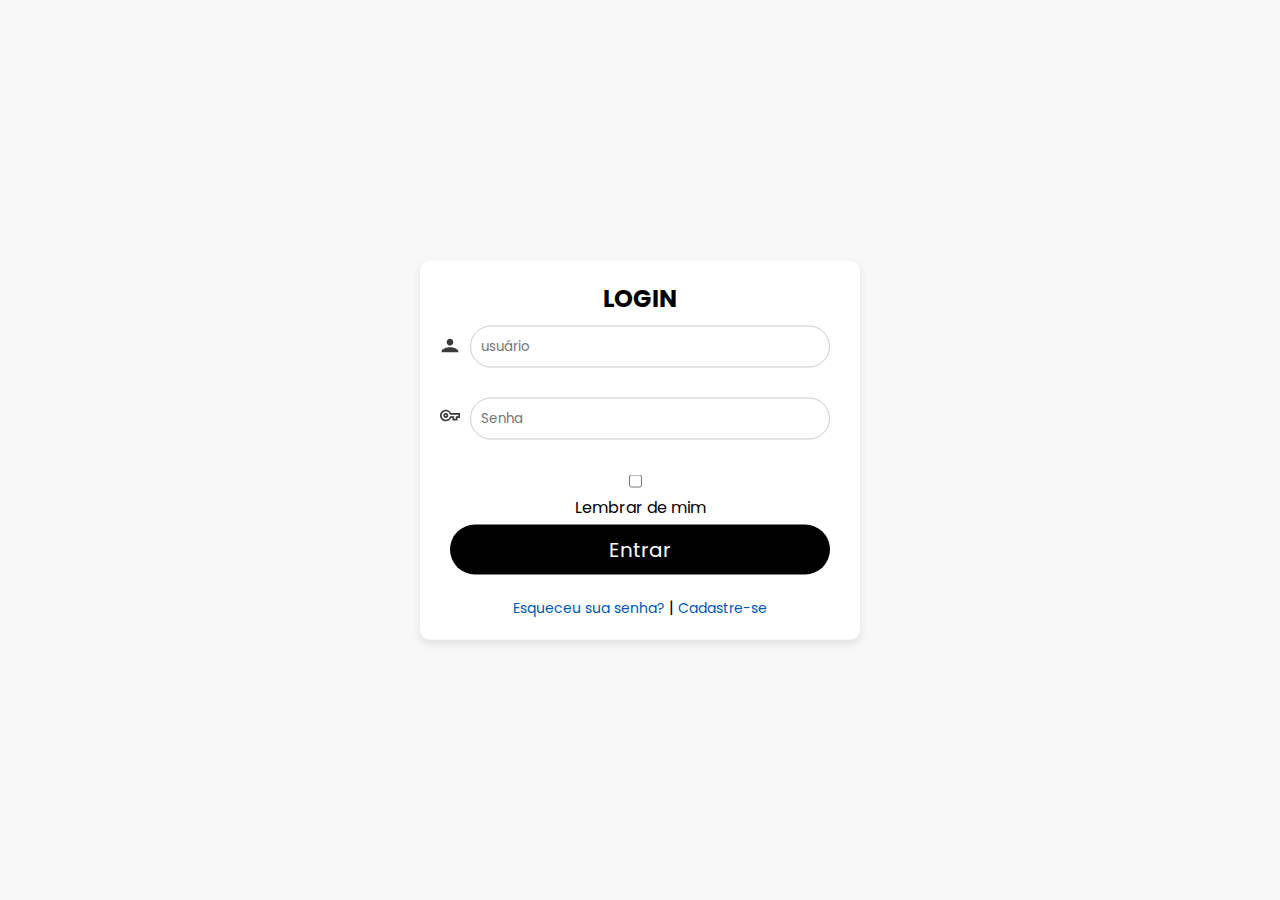
<file: index.html>
<!DOCTYPE html>
<html lang="pt-br">

<head>
    <meta charset="UTF-8">
    <meta name="viewport" content="width=device-width, initial-scale=1.0">
    <link href="https://fonts.googleapis.com/css2?family=Poppins&display=swap" rel="stylesheet">
    <link rel="stylesheet" href="css/altafidelidade.css">
    <title>Plataforma de Cursos - Login</title>
   
</head>

<body>
    <div class="container">
        <div class="logo">
            <h2>LOGIN</h2>
        </div>
        <div class="container1">
            <form action="pages/cursos.html" method="POST" onsubmit="this.action='pages/cursos.html?username=' + encodeURIComponent(this.username.value);">

                <div class="iconemail">
                    <svg width="20" height="20" viewBox="0 0 24 24" fill="none" xmlns="http://www.w3.org/2000/svg">
                        <path d="M12 12c2.21 0 4-1.79 4-4s-1.79-4-4-4-4 1.79-4 4 1.79 4 4 4zm0 2c-3.31 0-10 1.67-10 5v1h20v-1c0-3.33-6.69-5-10-5z" fill="#3A3A3A"/>
                    </svg>
                    <input type="text" id="username" name="username" placeholder="usuário" required><br>
                </div>
                <div class="iconsenha">
                    <svg width="20" height="16" viewBox="0 0 24 14" fill="none" xmlns="http://www.w3.org/2000/svg">
                        <path d="M21 13H15V10H13.3C12.2 12.4 9.7 14 7 14C3.1 14 0 10.9 0 7C0 3.1 3.1 0 7 0C9.7 0 12.2 1.6 13.3 4H24V10H21V13ZM17 11H19V8H22V6H11.9L11.7 5.3C11 3.3 9.1 2 7 2C4.2 2 2 4.2 2 7C2 9.8 4.2 12 7 12C9.1 12 11 10.7 11.7 8.7L11.9 8H17V11ZM7 10C5.3 10 4 8.7 4 7C4 5.3 5.3 4 7 4C8.7 4 10 5.3 10 7C10 8.7 8.7 10 7 10ZM7 6C6.4 6 6 6.4 6 7C6 7.6 6.4 8 7 8C7.6 8 8 7.6 8 7C8 6.4 7.6 6 7 6Z" fill="#3A3A3A"></path>
                    </svg>
                    <input type="password" id="password" name="password" placeholder="Senha" required><br>
                </div>

                <div>
                    <input type="checkbox" id="remember" name="remember">
                    <label for="remember">Lembrar de mim</label>
                </div>
                <a id="cursos" href="pages/cursos.html">Entrar</a>

                <div class="link-container">
                    <a href="#">Esqueceu sua senha?</a> |
                    <a href="pages/cadastro.html">Cadastre-se</a>
                </div>
            </form>
        </div>
    </div>
</body>

</html>
</file>
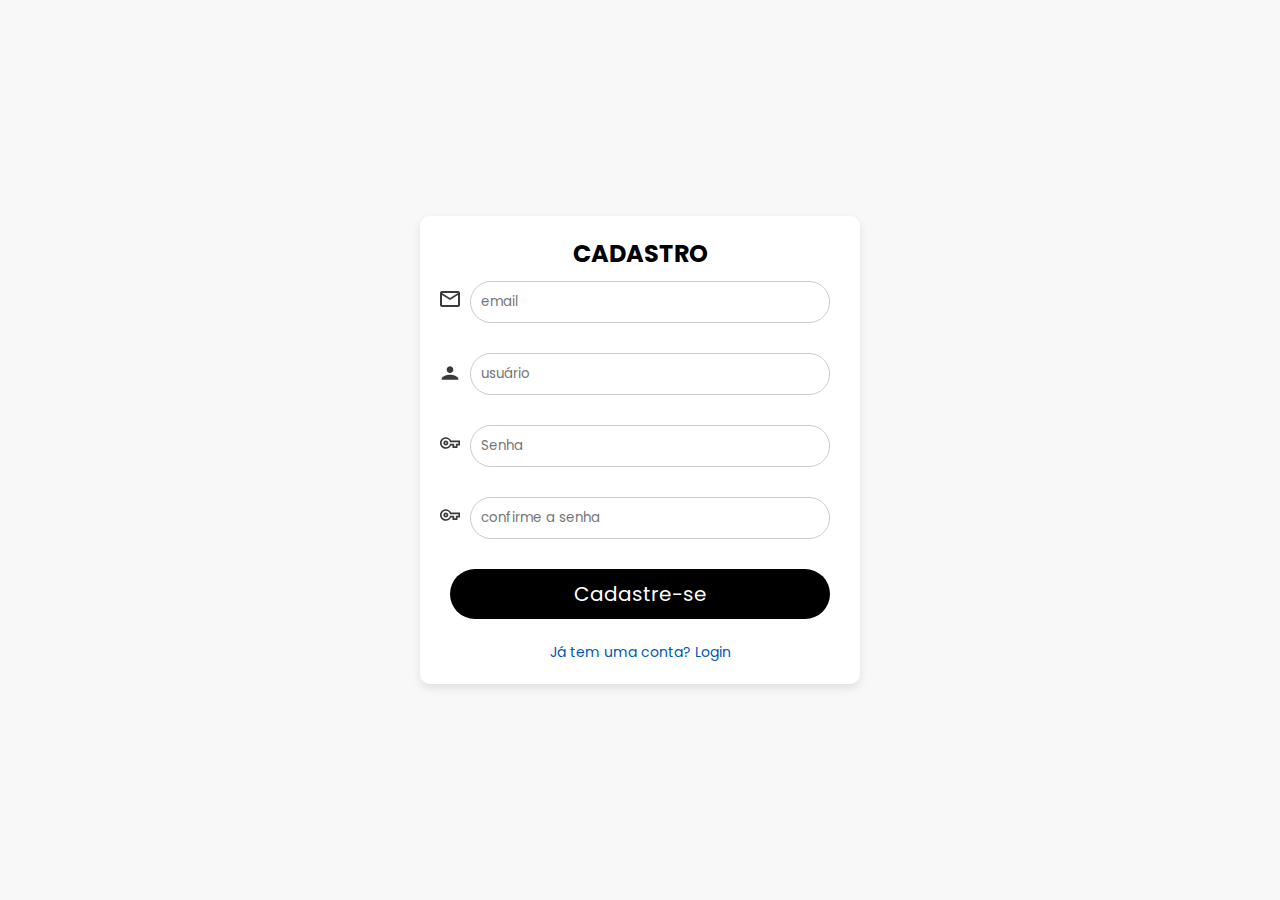
<file: pages/cadastro.html>
<!DOCTYPE html>
<html lang="pt-br">

<head>
    <meta charset="UTF-8">
    <meta name="viewport" content="width=device-width, initial-scale=1.0">
    <link href="https://fonts.googleapis.com/css2?family=Poppins&display=swap" rel="stylesheet">
    <link rel="stylesheet" href="../css/altafidelidade.css">
    <title>Plataforma de Cursos - Cadastro</title>
</head>

<body>
    <div class="container">
        <div class="logo">
            <h2>CADASTRO</h2>
        </div>
        <div class="container1">
            <form action="./cursos.html" method="POST" onsubmit="this.action='./cursos.html?username=' + encodeURIComponent(this.username.value);">
                <div class="iconemail">
                    <svg width="20" height="16" viewBox="0 0 20 16" fill="none" xmlns="http://www.w3.org/2000/svg">
                        <path d="M18 0H2C0.9 0 0.00999999 0.9 0.00999999 2L0 14C0 15.1 0.9 16 2 16H18C19.1 16 20 15.1 20 14V2C20 0.9 19.1 0 18 0ZM18 14H2V4L10 9L18 4V14ZM10 7L2 2H18L10 7Z" fill="#3A3A3A"></path>
                    </svg>
                    <input type="email" id="username" name="username" placeholder="email" required><br>
                </div>
                <div class="iconemail">
                    <svg width="20" height="20" viewBox="0 0 24 24" fill="none" xmlns="http://www.w3.org/2000/svg">
                        <path d="M12 12c2.21 0 4-1.79 4-4s-1.79-4-4-4-4 1.79-4 4 1.79 4 4 4zm0 2c-3.31 0-10 1.67-10 5v1h20v-1c0-3.33-6.69-5-10-5z" fill="#3A3A3A"/>
                    </svg>
                    <input type="text" id="username" name="username" placeholder="usuário" required><br>
                </div>
                <div class="iconsenha">
                    <svg width="20" height="16" viewBox="0 0 24 14" fill="none" xmlns="http://www.w3.org/2000/svg">
                        <path d="M21 13H15V10H13.3C12.2 12.4 9.7 14 7 14C3.1 14 0 10.9 0 7C0 3.1 3.1 0 7 0C9.7 0 12.2 1.6 13.3 4H24V10H21V13ZM17 11H19V8H22V6H11.9L11.7 5.3C11 3.3 9.1 2 7 2C4.2 2 2 4.2 2 7C2 9.8 4.2 12 7 12C9.1 12 11 10.7 11.7 8.7L11.9 8H17V11ZM7 10C5.3 10 4 8.7 4 7C4 5.3 5.3 4 7 4C8.7 4 10 5.3 10 7C10 8.7 8.7 10 7 10ZM7 6C6.4 6 6 6.4 6 7C6 7.6 6.4 8 7 8C7.6 8 8 7.6 8 7C8 6.4 7.6 6 7 6Z" fill="#3A3A3A"></path>
                    </svg>
                    <input type="password" id="password" name="password" placeholder="Senha" required><br>
                </div>
                <div class="iconsenha">
                    <svg width="20" height="16" viewBox="0 0 24 14" fill="none" xmlns="http://www.w3.org/2000/svg">
                        <path d="M21 13H15V10H13.3C12.2 12.4 9.7 14 7 14C3.1 14 0 10.9 0 7C0 3.1 3.1 0 7 0C9.7 0 12.2 1.6 13.3 4H24V10H21V13ZM17 11H19V8H22V6H11.9L11.7 5.3C11 3.3 9.1 2 7 2C4.2 2 2 4.2 2 7C2 9.8 4.2 12 7 12C9.1 12 11 10.7 11.7 8.7L11.9 8H17V11ZM7 10C5.3 10 4 8.7 4 7C4 5.3 5.3 4 7 4C8.7 4 10 5.3 10 7C10 8.7 8.7 10 7 10ZM7 6C6.4 6 6 6.4 6 7C6 7.6 6.4 8 7 8C7.6 8 8 7.6 8 7C8 6.4 7.6 6 7 6Z" fill="#3A3A3A"></path>
                    </svg>
                    <input type="password" id="password" name="password" placeholder="confirme a senha" required><br>
                </div>

                <a id="cursos" href="cursos.html">Cadastre-se</a>

                <div class="link-container">
                    <a href="../index.html">Já tem uma conta? Login</a>
                </div>
            </form>
        </div>
    </div>
</body>

</html>
</file>
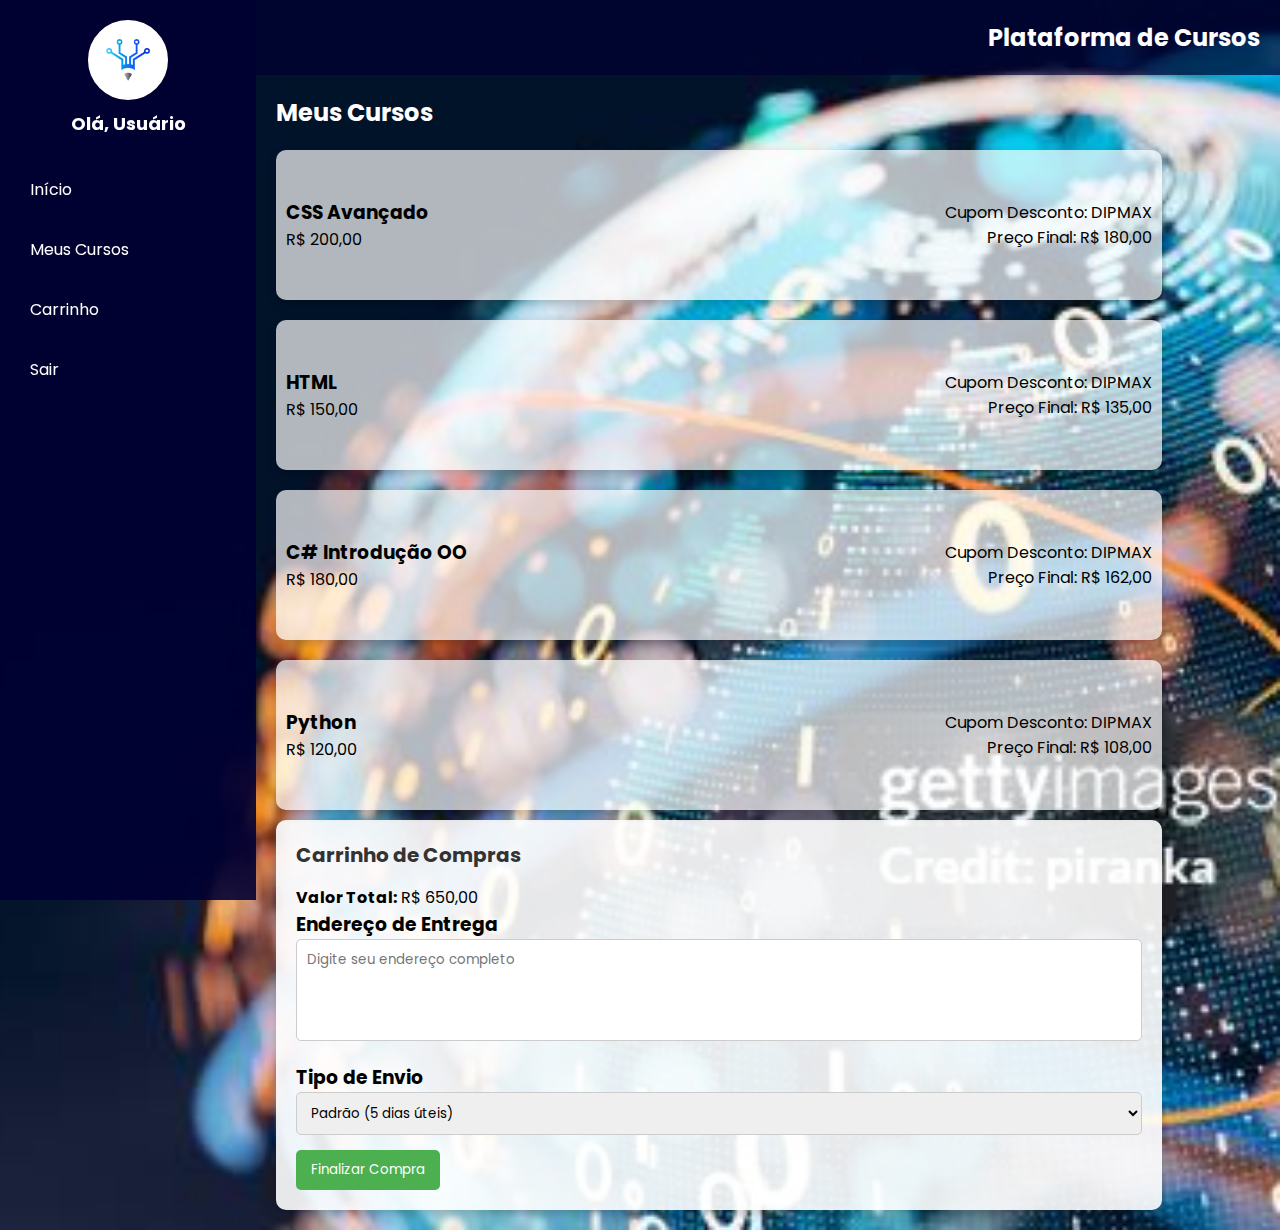
<file: pages/carrinho.html>
<!DOCTYPE html>
<html lang="pt-br">

<head>
    <meta charset="UTF-8">
    <meta name="viewport" content="width=device-width, initial-scale=1.0">
    <link href="https://fonts.googleapis.com/css2?family=Poppins&display=swap" rel="stylesheet">
    <link rel="stylesheet" href="../css/cursos.css">
    <title>Plataforma de Cursos - Meus Cursos</title>
    <style>
        .course-horizontal-card {
            height: 150px !important;
        }
    </style>
</head>

<body>
    <header>
        <h1>Plataforma de Cursos</h1>
    </header>

    <div class="layout">
        <nav class="sidebar">
            <section>
                <div id="logo"></div>
                <h3>Olá, Usuário</h3>
            </section>
            <ul>
                <li><a href="./cursos.html">Início</a></li>
                <li><a href="./meuscursos.html">Meus Cursos</a></li>
                <li><a href="./carrinho.html">Carrinho</a></li>
                <li><a href="https://levoratolucas.github.io/altafidelidade/">Sair</a></li>
            </ul>
        </nav>

        <main class="workspace">
            <h2>Meus Cursos</h2>

            <div class="course-horizontal-grid">
                <div class="course-horizontal-card">
                    <div class="course-details">
                        <h3>CSS Avançado</h3>
                        <p>R$ 200,00</p>
                    </div>
                    <div class="course-meta">
                        <p>Cupom Desconto: DIPMAX</p>
                        <p>Preço Final: R$ 180,00</p>
                    </div>
                </div>

                <div class="course-horizontal-card">
                    <div class="course-details">
                        <h3>HTML</h3>
                        <p>R$ 150,00</p>
                    </div>
                    <div class="course-meta">
                        <p>Cupom Desconto: DIPMAX</p>
                        <p>Preço Final: R$ 135,00</p>
                    </div>
                </div>

                <div class="course-horizontal-card">
                    <div class="course-details">
                        <h3>C# Introdução OO</h3>
                        <p>R$ 180,00</p>
                    </div>
                    <div class="course-meta">
                        <p>Cupom Desconto: DIPMAX</p>
                        <p>Preço Final: R$ 162,00</p>
                    </div>
                </div>

                <div class="course-horizontal-card">
                    <div class="course-details">
                        <h3>Python</h3>
                        <p>R$ 120,00</p>
                    </div>
                    <div class="course-meta">
                        <p>Cupom Desconto: DIPMAX</p>
                        <p>Preço Final: R$ 108,00</p>
                    </div>
                </div>
            </div>

            <div class="course-horizontal-cart" style="margin-top: 10px;">
                <h2>Carrinho de Compras</h2>
                <ul id="itens-carrinho"></ul>
                <p><b>Valor Total:</b> R$ 650,00</p> <!-- Valor total fixo para o protótipo -->
            
                <h3>Endereço de Entrega</h3>
                <textarea id="endereco" rows="4" placeholder="Digite seu endereço completo"></textarea>
            
                <h3>Tipo de Envio</h3>
                <select id="tipo-envio">
                    <option value="padrao">Padrão (5 dias úteis)</option>
                    <option value="expresso">Expresso (2 dias úteis)</option>
                </select>
            
                <button id="finalizar-compra">Finalizar Compra</button>
            </div>
        </main>
    </div>
</body>

</html>
</file>
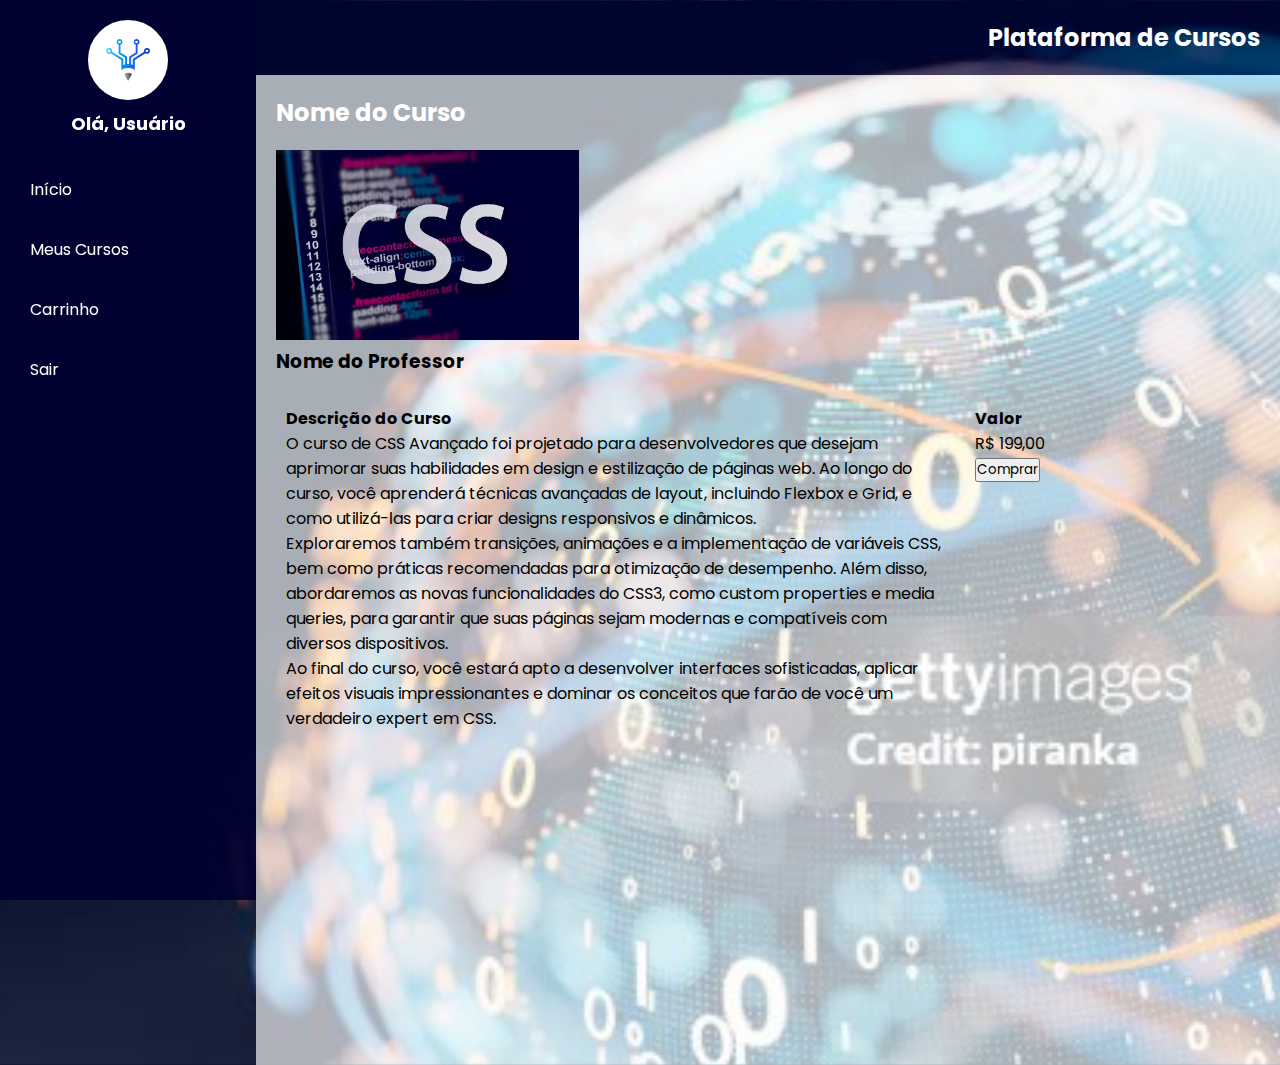
<file: pages/css.html>
<!DOCTYPE html>
<html lang="pt-br">

<head>
    <meta charset="UTF-8">
    <meta name="viewport" content="width=device-width, initial-scale=1.0">
    <link href="https://fonts.googleapis.com/css2?family=Poppins&display=swap" rel="stylesheet">
    <link rel="stylesheet" href="../css/cursos.css">
    <title>Plataforma de Cursos - Descrição do Curso</title>
</head>

<body>
    <header>
        <h1>Plataforma de Cursos</h1>
    </header>

    <div class="layout">
        <nav class="sidebar">
            <section>
                <div id="logo"></div>
                <h3>Olá, Usuário</h3>
            </section>
            <ul>
                <li><a href="./cursos.html">Início</a></li>
                <li><a href="./meuscursos.html">Meus Cursos</a></li>
                <li><a href="./carrinho.html">Carrinho</a></li>
                <li><a href="https://levoratolucas.github.io/altafidelidade/">Sair</a></li>
            </ul>
        </nav>

        <main class="workspace" style="background-color: rgba(255, 255, 255, 0.66);">
            <h2>Nome do Curso</h2>
            <img src="../image/css.avif" alt="Imagem do Curso" style="max-width: 80%; height: 20%;">
            <h3>Nome do Professor</h3>

            <section style="display: flex; margin-top: 20px;">
                <div style="flex: 0 0 70%; padding: 10px;">
                    <h4>Descrição do Curso</h4>
                    <p>
                        O curso de CSS Avançado foi projetado para desenvolvedores que desejam aprimorar suas
                        habilidades em design e estilização de páginas web. Ao longo do curso, você aprenderá técnicas
                        avançadas de layout, incluindo Flexbox e Grid, e como utilizá-las para criar designs responsivos
                        e dinâmicos.
                    </p>
                    <p>
                        Exploraremos também transições, animações e a implementação de variáveis CSS, bem como práticas
                        recomendadas para otimização de desempenho. Além disso, abordaremos as novas funcionalidades do
                        CSS3, como custom properties e media queries, para garantir que suas páginas sejam modernas e
                        compatíveis com diversos dispositivos.
                    </p>
                    <p>
                        Ao final do curso, você estará apto a desenvolver interfaces sofisticadas, aplicar efeitos
                        visuais impressionantes e dominar os conceitos que farão de você um verdadeiro expert em CSS.
                    </p>
                </div>
                <div style="flex: 0 0 30%; padding: 10px;">
                    <h4>Valor</h4>
                    <p>R$ 199,00</p>
                    <button onclick="comprarCurso()">Comprar</button>
                </div>
            </section>
        </main>
    </div>

    <script>
        function comprarCurso() {
            alert("Curso adicionado ao carrinho!");
            // Aqui você pode adicionar a lógica para redirecionar ou adicionar ao carrinho
        }
    </script>
</body>

</html>
</file>
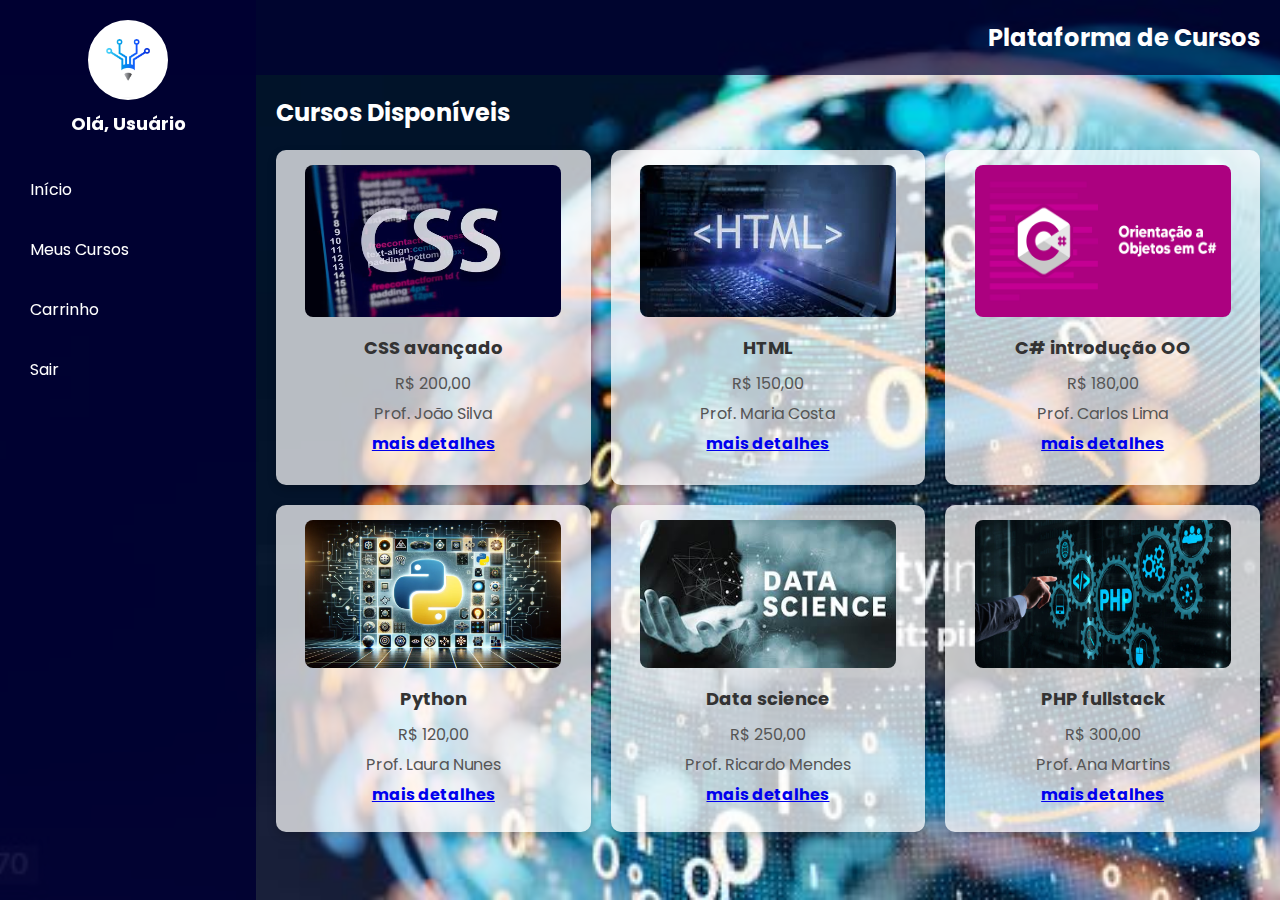
<file: pages/cursos.html>
<!DOCTYPE html>
<html lang="pt-br">

<head>
    <meta charset="UTF-8">
    <meta name="viewport" content="width=device-width, initial-scale=1.0">
    <link href="https://fonts.googleapis.com/css2?family=Poppins&display=swap" rel="stylesheet">
    <link rel="stylesheet" href="../css/cursos.css">
    <title>Plataforma de Cursos - Cursos</title>

</head>

<body>
    <header>
        <h1>Plataforma de Cursos</h1>
    </header>

    <div class="layout">
        <nav class="sidebar">
            <section>
                <div id="logo"></div>
                <h3>Olá, Usuário</h3>
            </section>
            <ul>
                <li><a href="./cursos.html">Início</a></li>
                <li><a href="./meuscursos.html">Meus Cursos</a></li>
                <li><a href="./carrinho.html">Carrinho</a></li>
                <li><a href="https://levoratolucas.github.io/altafidelidade/">Sair</a></li>
            </ul>
        </nav>

        <main class="workspace">
            <h2>Cursos Disponíveis</h2>

            <div class="course-grid">
                <div class="course-card">
                    <img src="../image/css.avif" alt="CSS avançado">
                    <h3>CSS avançado</h3>
                    <p>R$ 200,00</p>
                    <p>Prof. João Silva</p>
                    <p><a href="css">mais detalhes</a></p>
                </div>

                <div class="course-card">
                    <img src="../image/html.jpeg" alt="HTML">
                    <h3>HTML</h3>
                    <p>R$ 150,00</p>
                    <p>Prof. Maria Costa</p>
                    <p><a href="html">mais detalhes</a></p>
                </div>

                <div class="course-card">
                    <img src="../image/OO.png" alt="C# introdução OO">
                    <h3>C# introdução OO</h3>
                    <p>R$ 180,00</p>
                    <p>Prof. Carlos Lima</p>
                    <p><a href="oo">mais detalhes</a></p>
                </div>

                <div class="course-card">
                    <img src="../image/python.webp" alt="Python">
                    <h3>Python</h3>
                    <p>R$ 120,00</p>
                    <p>Prof. Laura Nunes</p>
                    <p><a href="python">mais detalhes</a></p>
                </div>

                <div class="course-card">
                    <img src="../image//data science.jpeg" alt="Data science">
                    <h3>Data science</h3>
                    <p>R$ 250,00</p>
                    <p>Prof. Ricardo Mendes</p>
                    <p><a href="datascience">mais detalhes</a></p>
                </div>

                <div class="course-card">
                    <img src="../image/php.jpg" alt="PHP fullstack">
                    <h3>PHP fullstack</h3>
                    <p>R$ 300,00</p>
                    <p>Prof. Ana Martins</p>
                    <p><a href="php">mais detalhes</a></p>
                </div>
            </div>
        </main>
    </div>
</body>

</html>
</file>
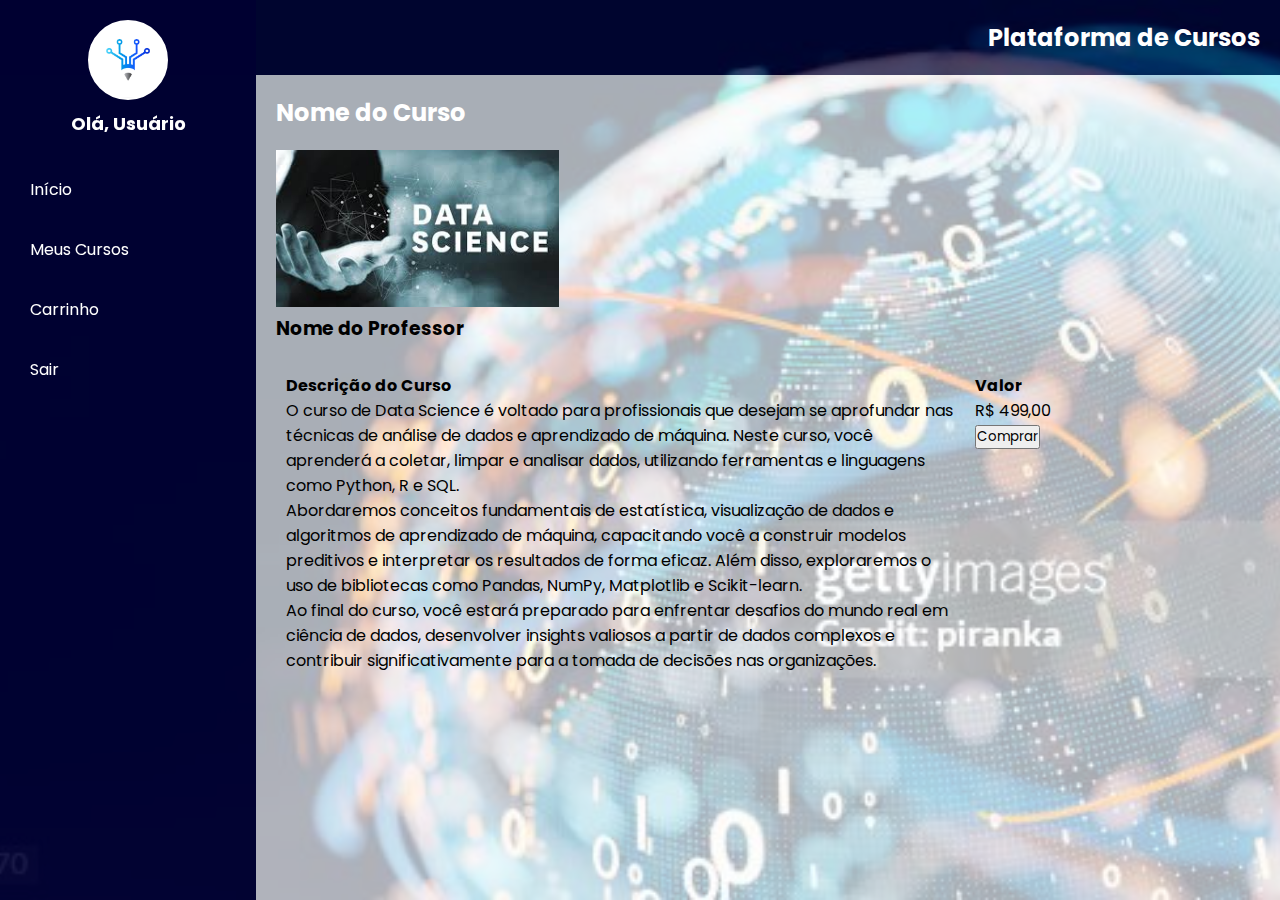
<file: pages/datascience.html>
<!DOCTYPE html>
<html lang="pt-br">

<head>
    <meta charset="UTF-8">
    <meta name="viewport" content="width=device-width, initial-scale=1.0">
    <link href="https://fonts.googleapis.com/css2?family=Poppins&display=swap" rel="stylesheet">
    <link rel="stylesheet" href="../css/cursos.css">
    <title>Plataforma de Cursos - Descrição do Curso</title>
</head>

<body>
    <header>
        <h1>Plataforma de Cursos</h1>
    </header>

    <div class="layout">
        <nav class="sidebar">
            <section>
                <div id="logo"></div>
                <h3>Olá, Usuário</h3>
            </section>
            <ul>
                <li><a href="./cursos.html">Início</a></li>
                <li><a href="./meuscursos.html">Meus Cursos</a></li>
                <li><a href="./carrinho.html">Carrinho</a></li>
                <li><a href="https://levoratolucas.github.io/altafidelidade/">Sair</a></li>
            </ul>
        </nav>

        <main class="workspace" style="background-color: rgba(255, 255, 255, 0.66);">
            <h2>Nome do Curso</h2>
            <img src="../image/data science.jpeg" alt="Imagem do Curso" style="max-width: 80%; height: 20%;">
            <h3>Nome do Professor</h3>

            <section style="display: flex; margin-top: 20px;">
                <div style="flex: 0 0 70%; padding: 10px;">
                    <h4>Descrição do Curso</h4>
                    <p>
                        O curso de Data Science é voltado para profissionais que desejam se aprofundar nas técnicas de análise de dados e aprendizado de máquina. Neste curso, você aprenderá a coletar, limpar e analisar dados, utilizando ferramentas e linguagens como Python, R e SQL.
                    </p>
                    <p>
                        Abordaremos conceitos fundamentais de estatística, visualização de dados e algoritmos de aprendizado de máquina, capacitando você a construir modelos preditivos e interpretar os resultados de forma eficaz. Além disso, exploraremos o uso de bibliotecas como Pandas, NumPy, Matplotlib e Scikit-learn.
                    </p>
                    <p>
                        Ao final do curso, você estará preparado para enfrentar desafios do mundo real em ciência de dados, desenvolver insights valiosos a partir de dados complexos e contribuir significativamente para a tomada de decisões nas organizações.
                    </p>
                </div>
                <div style="flex: 0 0 30%; padding: 10px;">
                    <h4>Valor</h4>
                    <p>R$ 499,00</p>
                    <button onclick="comprarCurso()">Comprar</button>
                </div>
            </section>
            
        </main>
    </div>

    <script>
        function comprarCurso() {
            alert("Curso adicionado ao carrinho!");
            // Aqui você pode adicionar a lógica para redirecionar ou adicionar ao carrinho
        }
    </script>
</body>

</html>
</file>
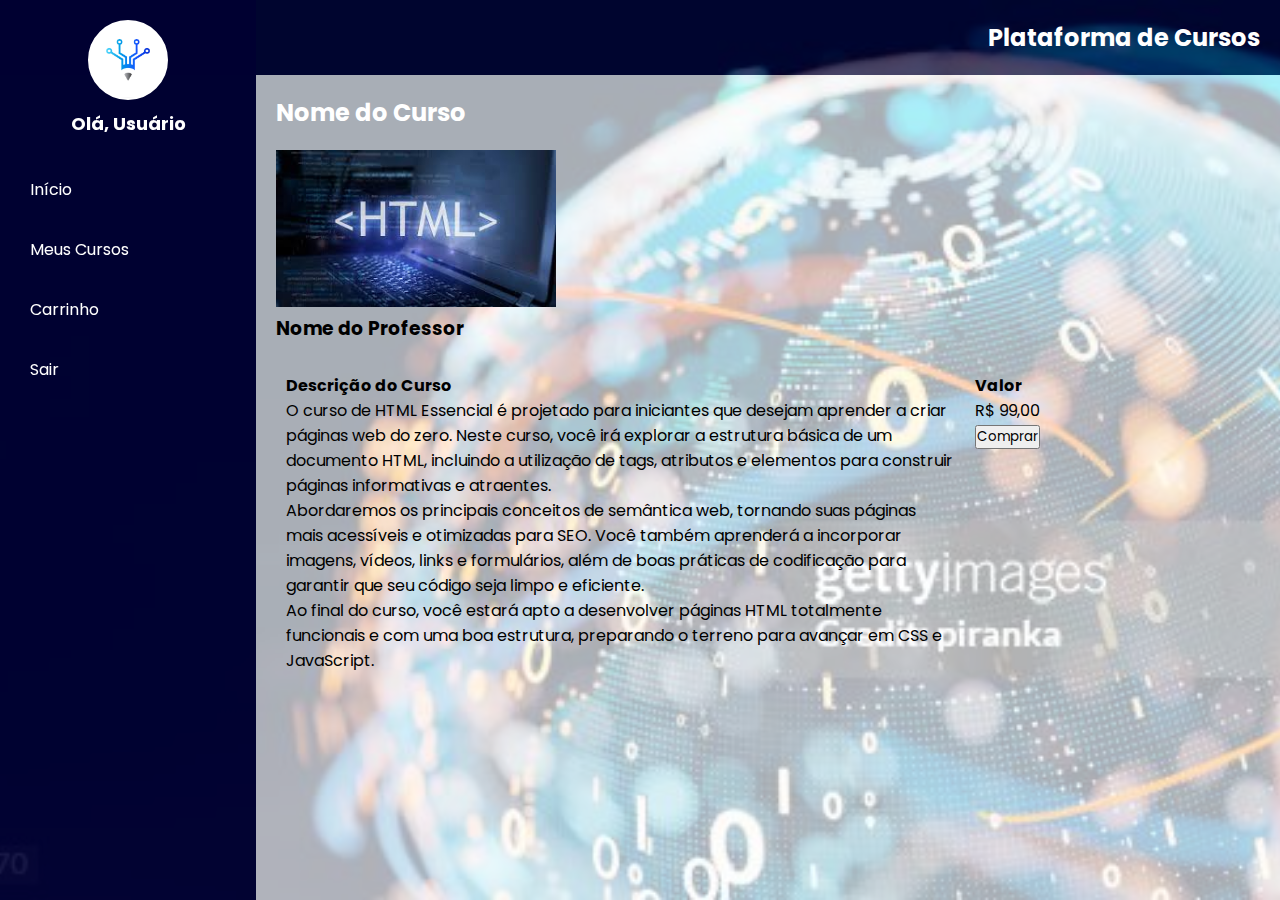
<file: pages/html.html>
<!DOCTYPE html>
<html lang="pt-br">

<head>
    <meta charset="UTF-8">
    <meta name="viewport" content="width=device-width, initial-scale=1.0">
    <link href="https://fonts.googleapis.com/css2?family=Poppins&display=swap" rel="stylesheet">
    <link rel="stylesheet" href="../css/cursos.css">
    <title>Plataforma de Cursos - Descrição do Curso</title>
</head>

<body>
    <header>
        <h1>Plataforma de Cursos</h1>
    </header>

    <div class="layout">
        <nav class="sidebar">
            <section>
                <div id="logo"></div>
                <h3>Olá, Usuário</h3>
            </section>
            <ul>
                <li><a href="./cursos.html">Início</a></li>
                <li><a href="./meuscursos.html">Meus Cursos</a></li>
                <li><a href="./carrinho.html">Carrinho</a></li>
                <li><a href="https://levoratolucas.github.io/altafidelidade/">Sair</a></li>
            </ul>
        </nav>

        <main class="workspace" style="background-color: rgba(255, 255, 255, 0.66);">
            <h2>Nome do Curso</h2>
            <img src="../image/html.jpeg" alt="Imagem do Curso" style="max-width: 80%; height: 20%;">
            <h3>Nome do Professor</h3>

            <section style="display: flex; margin-top: 20px;">
                <div style="flex: 0 0 70%; padding: 10px;">
                    <h4>Descrição do Curso</h4>
                    <p>
                        O curso de HTML Essencial é projetado para iniciantes que desejam aprender a criar páginas web do zero. Neste curso, você irá explorar a estrutura básica de um documento HTML, incluindo a utilização de tags, atributos e elementos para construir páginas informativas e atraentes.
                    </p>
                    <p>
                        Abordaremos os principais conceitos de semântica web, tornando suas páginas mais acessíveis e otimizadas para SEO. Você também aprenderá a incorporar imagens, vídeos, links e formulários, além de boas práticas de codificação para garantir que seu código seja limpo e eficiente.
                    </p>
                    <p>
                        Ao final do curso, você estará apto a desenvolver páginas HTML totalmente funcionais e com uma boa estrutura, preparando o terreno para avançar em CSS e JavaScript.
                    </p>
                </div>
                <div style="flex: 0 0 30%; padding: 10px;">
                    <h4>Valor</h4>
                    <p>R$ 99,00</p>
                    <button onclick="comprarCurso()">Comprar</button>
                </div>
            </section>
            
        </main>
    </div>

    <script>
        function comprarCurso() {
            alert("Curso adicionado ao carrinho!");
            // Aqui você pode adicionar a lógica para redirecionar ou adicionar ao carrinho
        }
    </script>
</body>

</html>
</file>
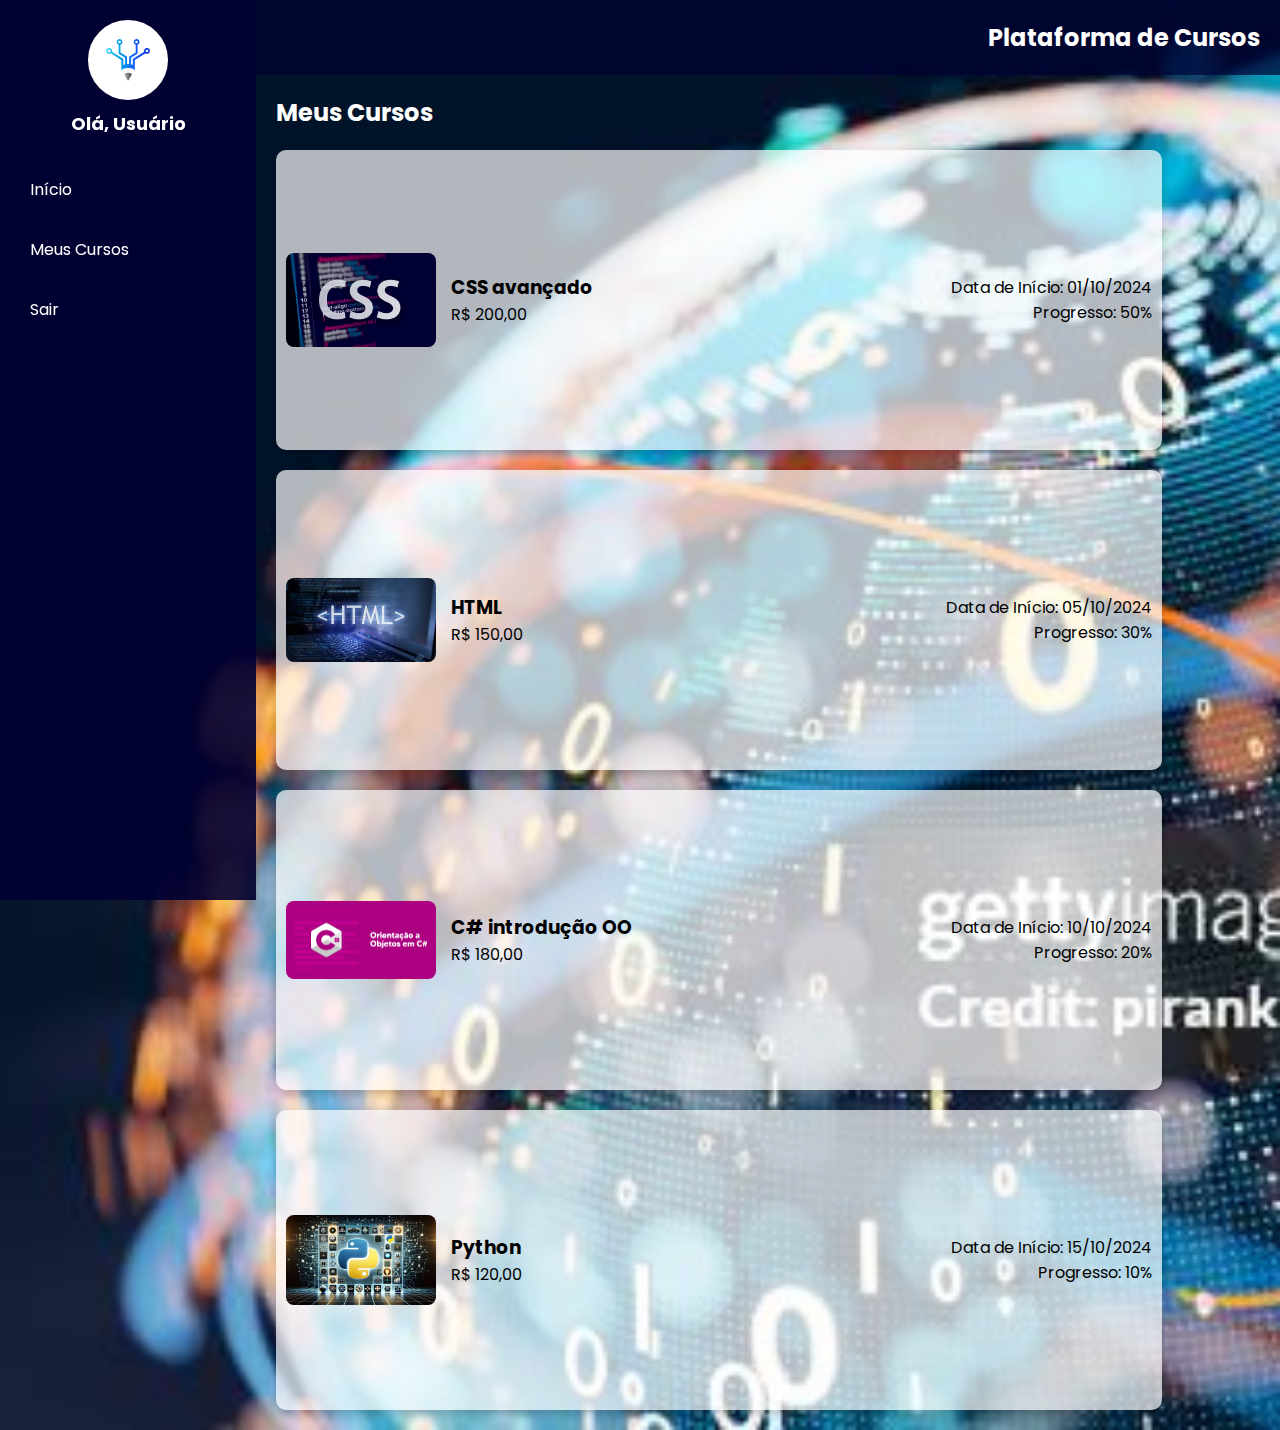
<file: pages/meuscursos.html>
<!DOCTYPE html>
<html lang="pt-br">

<head>
    <meta charset="UTF-8">
    <meta name="viewport" content="width=device-width, initial-scale=1.0">
    <link href="https://fonts.googleapis.com/css2?family=Poppins&display=swap" rel="stylesheet">
    <link rel="stylesheet" href="../css/cursos.css">
    <title>Plataforma de Cursos - Meus Cursos</title>
</head>

<body>
    <header>
        <h1>Plataforma de Cursos</h1>
    </header>

    <div class="layout">
        <nav class="sidebar">
            <section>
                <div id="logo"></div>
                <h3>Olá, Usuário</h3>
            </section>
            <ul>
                <li><a href="./cursos.html">Início</a></li>
               <li><a href="./meuscursos.html">Meus Cursos</a></li>
                
                <li><a href="#">Sair</a></li>
            </ul>
        </nav>

        <main class="workspace">
            <h2>Meus Cursos</h2>

            <div class="course-horizontal-grid">
                <div class="course-horizontal-card">
                    <img src="../image/css.avif" alt="CSS avançado">
                    <div class="course-details">
                        <h3>CSS avançado</h3>
                        <p>R$ 200,00</p>
                    </div>
                    <div class="course-meta">
                        <p>Data de Início: 01/10/2024</p>
                        <p>Progresso: 50%</p>
                    </div>
                </div>

                <div class="course-horizontal-card">
                    <img src="../image/html.jpeg" alt="HTML">
                    <div class="course-details">
                        <h3>HTML</h3>
                        <p>R$ 150,00</p>
                    </div>
                    <div class="course-meta">
                        <p>Data de Início: 05/10/2024</p>
                        <p>Progresso: 30%</p>
                    </div>
                </div>

                <div class="course-horizontal-card">
                    <img src="../image/OO.png" alt="C# introdução OO">
                    <div class="course-details">
                        <h3>C# introdução OO</h3>
                        <p>R$ 180,00</p>
                    </div>
                    <div class="course-meta">
                        <p>Data de Início: 10/10/2024</p>
                        <p>Progresso: 20%</p>
                    </div>
                </div>

                <div class="course-horizontal-card">
                    <img src="../image/python.webp" alt="Python">
                    <div class="course-details">
                        <h3>Python</h3>
                        <p>R$ 120,00</p>
                    </div>
                    <div class="course-meta">
                        <p>Data de Início: 15/10/2024</p>
                        <p>Progresso: 10%</p>
                    </div>
                </div>
            </div>
        </main>
    </div>
</body>

</html>
</file>
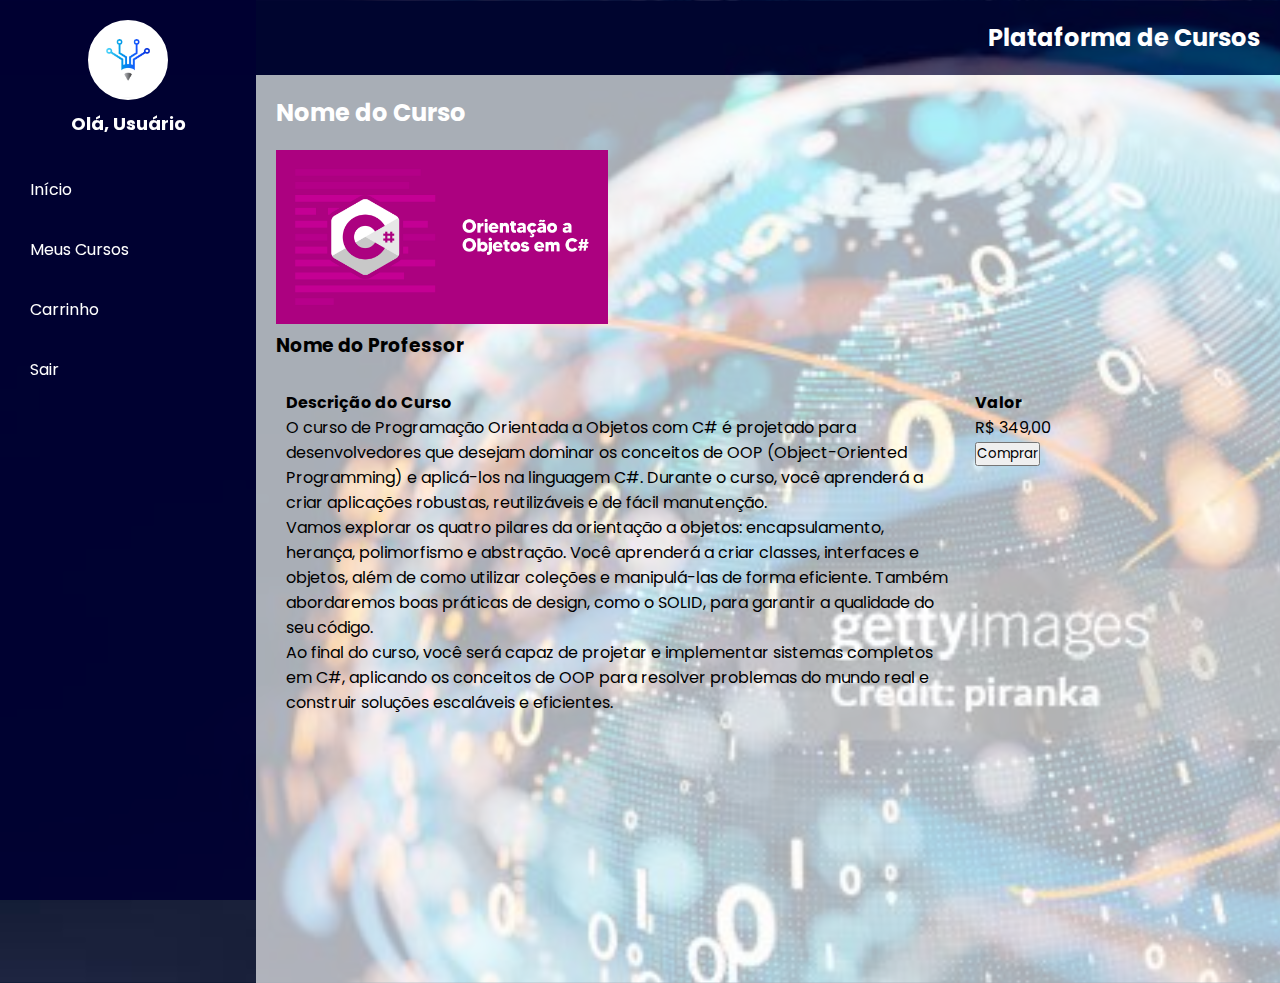
<file: pages/oo.html>
<!DOCTYPE html>
<html lang="pt-br">

<head>
    <meta charset="UTF-8">
    <meta name="viewport" content="width=device-width, initial-scale=1.0">
    <link href="https://fonts.googleapis.com/css2?family=Poppins&display=swap" rel="stylesheet">
    <link rel="stylesheet" href="../css/cursos.css">
    <title>Plataforma de Cursos - Descrição do Curso</title>
</head>

<body>
    <header>
        <h1>Plataforma de Cursos</h1>
    </header>

    <div class="layout">
        <nav class="sidebar">
            <section>
                <div id="logo"></div>
                <h3>Olá, Usuário</h3>
            </section>
            <ul>
                <li><a href="./cursos.html">Início</a></li>
                <li><a href="./meuscursos.html">Meus Cursos</a></li>
                <li><a href="./carrinho.html">Carrinho</a></li>
                <li><a href="https://levoratolucas.github.io/altafidelidade/">Sair</a></li>
            </ul>
        </nav>

        <main class="workspace" style="background-color: rgba(255, 255, 255, 0.66);">
            <h2>Nome do Curso</h2>
            <img src="../image/OO.png" alt="Imagem do Curso" style="max-width: 80%; height: 20%;">
            <h3>Nome do Professor</h3>

            <section style="display: flex; margin-top: 20px;">
                <div style="flex: 0 0 70%; padding: 10px;">
                    <h4>Descrição do Curso</h4>
                    <p>
                        O curso de Programação Orientada a Objetos com C# é projetado para desenvolvedores que desejam dominar os conceitos de OOP (Object-Oriented Programming) e aplicá-los na linguagem C#. Durante o curso, você aprenderá a criar aplicações robustas, reutilizáveis e de fácil manutenção.
                    </p>
                    <p>
                        Vamos explorar os quatro pilares da orientação a objetos: encapsulamento, herança, polimorfismo e abstração. Você aprenderá a criar classes, interfaces e objetos, além de como utilizar coleções e manipulá-las de forma eficiente. Também abordaremos boas práticas de design, como o SOLID, para garantir a qualidade do seu código.
                    </p>
                    <p>
                        Ao final do curso, você será capaz de projetar e implementar sistemas completos em C#, aplicando os conceitos de OOP para resolver problemas do mundo real e construir soluções escaláveis e eficientes.
                    </p>
                </div>
                <div style="flex: 0 0 30%; padding: 10px;">
                    <h4>Valor</h4>
                    <p>R$ 349,00</p>
                    <button onclick="comprarCurso()">Comprar</button>
                </div>
            </section>
            
        </main>
    </div>

    <script>
        function comprarCurso() {
            alert("Curso adicionado ao carrinho!");
            // Aqui você pode adicionar a lógica para redirecionar ou adicionar ao carrinho
        }
    </script>
</body>

</html>
</file>
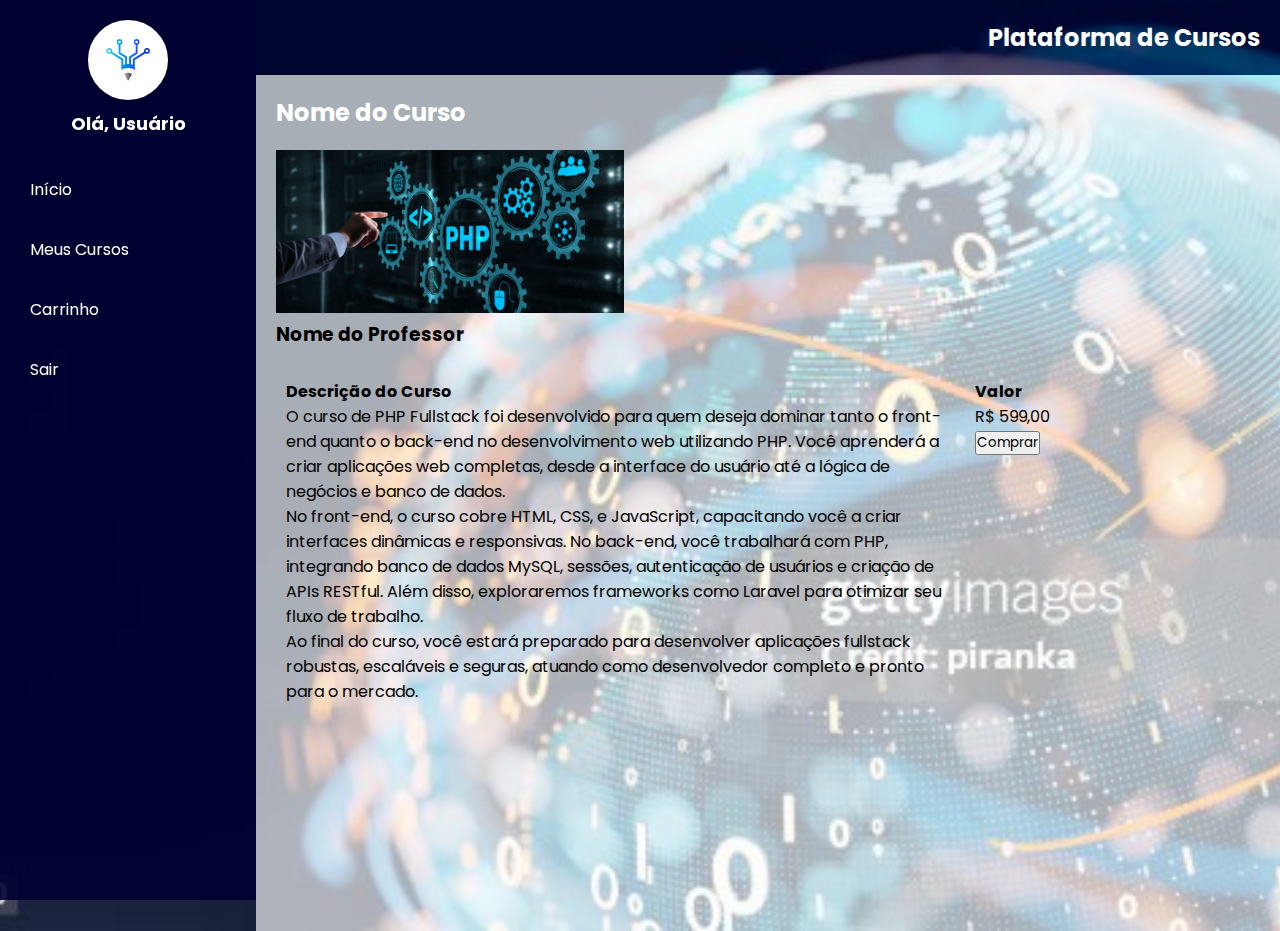
<file: pages/php.html>
<!DOCTYPE html>
<html lang="pt-br">

<head>
    <meta charset="UTF-8">
    <meta name="viewport" content="width=device-width, initial-scale=1.0">
    <link href="https://fonts.googleapis.com/css2?family=Poppins&display=swap" rel="stylesheet">
    <link rel="stylesheet" href="../css/cursos.css">
    <title>Plataforma de Cursos - Descrição do Curso</title>
</head>

<body>
    <header>
        <h1>Plataforma de Cursos</h1>
    </header>

    <div class="layout">
        <nav class="sidebar">
            <section>
                <div id="logo"></div>
                <h3>Olá, Usuário</h3>
            </section>
            <ul>
                <li><a href="./cursos.html">Início</a></li>
                <li><a href="./meuscursos.html">Meus Cursos</a></li>
                <li><a href="./carrinho.html">Carrinho</a></li>
                <li><a href="https://levoratolucas.github.io/altafidelidade/">Sair</a></li>
            </ul>
        </nav>

        <main class="workspace" style="background-color: rgba(255, 255, 255, 0.66);">
            <h2>Nome do Curso</h2>
            <img src="../image/php.jpg" alt="Imagem do Curso" style="max-width: 80%; height: 20%;">
            <h3>Nome do Professor</h3>

            <section style="display: flex; margin-top: 20px;">
                <div style="flex: 0 0 70%; padding: 10px;">
                    <h4>Descrição do Curso</h4>
                    <p>
                        O curso de PHP Fullstack foi desenvolvido para quem deseja dominar tanto o front-end quanto o back-end no desenvolvimento web utilizando PHP. Você aprenderá a criar aplicações web completas, desde a interface do usuário até a lógica de negócios e banco de dados.
                    </p>
                    <p>
                        No front-end, o curso cobre HTML, CSS, e JavaScript, capacitando você a criar interfaces dinâmicas e responsivas. No back-end, você trabalhará com PHP, integrando banco de dados MySQL, sessões, autenticação de usuários e criação de APIs RESTful. Além disso, exploraremos frameworks como Laravel para otimizar seu fluxo de trabalho.
                    </p>
                    <p>
                        Ao final do curso, você estará preparado para desenvolver aplicações fullstack robustas, escaláveis e seguras, atuando como desenvolvedor completo e pronto para o mercado.
                    </p>
                </div>
                <div style="flex: 0 0 30%; padding: 10px;">
                    <h4>Valor</h4>
                    <p>R$ 599,00</p>
                    <button onclick="comprarCurso()">Comprar</button>
                </div>
            </section>
            
        </main>
    </div>

    <script>
        function comprarCurso() {
            alert("Curso adicionado ao carrinho!");
            // Aqui você pode adicionar a lógica para redirecionar ou adicionar ao carrinho
        }
    </script>
</body>

</html>
</file>
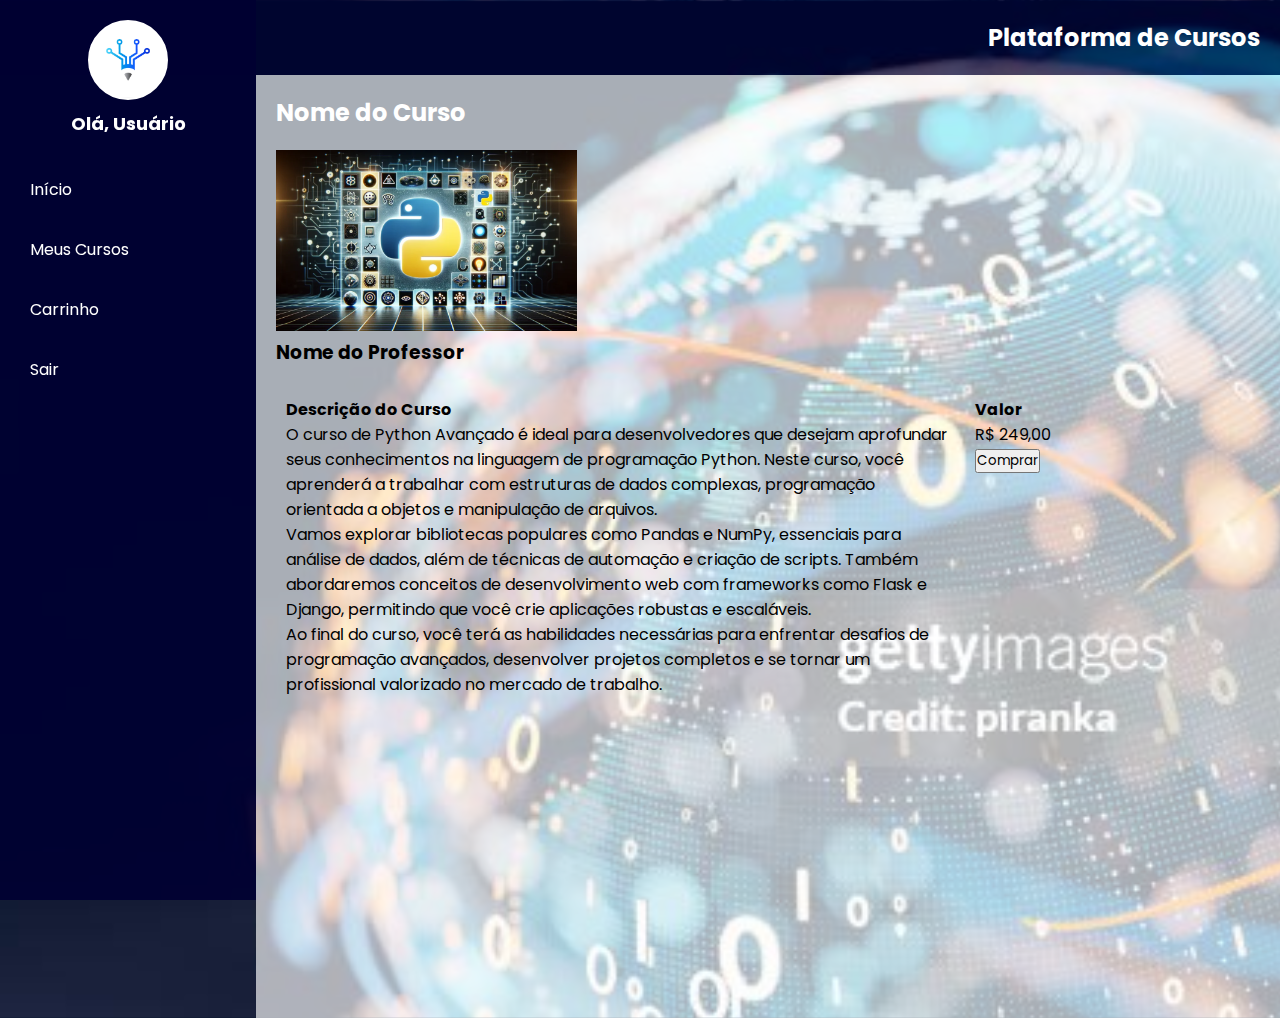
<file: pages/python.html>
<!DOCTYPE html>
<html lang="pt-br">

<head>
    <meta charset="UTF-8">
    <meta name="viewport" content="width=device-width, initial-scale=1.0">
    <link href="https://fonts.googleapis.com/css2?family=Poppins&display=swap" rel="stylesheet">
    <link rel="stylesheet" href="../css/cursos.css">
    <title>Plataforma de Cursos - Descrição do Curso</title>
</head>

<body>
    <header>
        <h1>Plataforma de Cursos</h1>
    </header>

    <div class="layout">
        <nav class="sidebar">
            <section>
                <div id="logo"></div>
                <h3>Olá, Usuário</h3>
            </section>
            <ul>
                <li><a href="./cursos.html">Início</a></li>
                <li><a href="./meuscursos.html">Meus Cursos</a></li>
                <li><a href="./carrinho.html">Carrinho</a></li>
                <li><a href="https://levoratolucas.github.io/altafidelidade/">Sair</a></li>
            </ul>
        </nav>

        <main class="workspace" style="background-color: rgba(255, 255, 255, 0.66);">
            <h2>Nome do Curso</h2>
            <img src="../image/python.webp" alt="Imagem do Curso" style="max-width: 80%; height: 20%;">
            <h3>Nome do Professor</h3>

            <section style="display: flex; margin-top: 20px;">
                <div style="flex: 0 0 70%; padding: 10px;">
                    <h4>Descrição do Curso</h4>
                    <p>
                        O curso de Python Avançado é ideal para desenvolvedores que desejam aprofundar seus conhecimentos na linguagem de programação Python. Neste curso, você aprenderá a trabalhar com estruturas de dados complexas, programação orientada a objetos e manipulação de arquivos.
                    </p>
                    <p>
                        Vamos explorar bibliotecas populares como Pandas e NumPy, essenciais para análise de dados, além de técnicas de automação e criação de scripts. Também abordaremos conceitos de desenvolvimento web com frameworks como Flask e Django, permitindo que você crie aplicações robustas e escaláveis.
                    </p>
                    <p>
                        Ao final do curso, você terá as habilidades necessárias para enfrentar desafios de programação avançados, desenvolver projetos completos e se tornar um profissional valorizado no mercado de trabalho.
                    </p>
                </div>
                <div style="flex: 0 0 30%; padding: 10px;">
                    <h4>Valor</h4>
                    <p>R$ 249,00</p>
                    <button onclick="comprarCurso()">Comprar</button>
                </div>
            </section>
            
        </main>
    </div>

    <script>
        function comprarCurso() {
            alert("Curso adicionado ao carrinho!");
            // Aqui você pode adicionar a lógica para redirecionar ou adicionar ao carrinho
        }
    </script>
</body>

</html>
</file>
<file: css/altafidelidade.css>
* {
    padding: 0;
    margin: 0;
    font-family: 'Poppins', sans-serif;
}

body {
    font-family: Arial, sans-serif;
    margin: 0;
    padding: 0;
    display: flex;
    height: 100vh;
    background-color: #f8f8f8;
    background-image: url('https://media.gettyimages.com/id/1335295270/pt/foto/global-connection.jpg?s=612x612&w=gi&k=20&c=IDYc5y70JVA2zTTIiR7yBeOjsaSn0gveZl04gM94Nq0=');
    background-size: cover;
    background-position: center;
    background-repeat: no-repeat;
}

.container {
    width: 90%;
    max-width: 400px;
    position: absolute;
    top: 50%;
    left: 50%;
    transform: translate(-50%, -50%);
    background-color: rgba(255, 255, 255, 0.9);
    padding: 20px;
    border-radius: 10px;
    box-shadow: 0 4px 10px rgba(0, 0, 0, 0.1);
}

h2 {
    text-align: center;
    margin-bottom: 10px;
}

form {
    text-align: center;
}

label {
    display: block;
    margin-bottom: 5px;
}

input[type="email"],
input[type="text"],
input[type="password"] {
    width: 90%;
    padding: 10px;
    margin-bottom: 10px;
    border: 1px solid #ccc;
    border-radius: 30px;
    box-sizing: border-box;
}

input[type="checkbox"] {
    margin-right: 10px;
}

input[type="submit"] {
    width: 90%;
    padding: 10px;
    background-color: black;
    color: #fff;
    border: none;
    border-radius: 30px;
    font-size: 20px;
    cursor: pointer;
    transition: background-color 0.3s;
}

input[type="submit"]:hover {
    background-color: #0056b3;
}

.link-container {
    margin-top: 20px;
}

.link-container a {
    color: #0056b3;
    text-decoration: none;
    font-size: 14px;
}

.link-container a:hover {
    text-decoration: underline;
}

@media screen and (max-width: 800px) {
    .container {
        width: 100%;
        max-width: none;
        padding: 20px;
        border-radius: 0;
    }
}

.iconemail,
.iconsenha {
    display: flex;
    margin-bottom: 20px;
}

svg {
    margin-top: 10px;
    margin-right: 10px;
}
#cursos {
    display: inline-block;
    width: 90%;
    padding: 10px;
    background-color: black;
    color: #fff;
    text-align: center;
    border-radius: 30px;
    font-size: 20px;
    text-decoration: none;
    cursor: pointer;
    transition: background-color 0.3s;
}

#cursos:hover {
    background-color: #0056b3;
}
</file>
<file: css/cursos.css>
* {
            padding: 0;
            margin: 0;
            box-sizing: border-box;
            font-family: 'Poppins', sans-serif;
        }

        body {
            background-color: #f8f8f8;
            display: flex;
            flex-direction: column;
            background-image: url("../image/wallpaper.jpg");
            background-size: cover;
            background-position: center;
            min-height: 100vh;
            
        }

        header {
            width: 100%;
            padding: 20px;
            background-color: rgba(0, 0, 50, 0.7); 
            color: white;
            text-align: right;
        }

        header h1 {
            margin: 0;
            font-size: 24px;
        }

        .layout {
            display: flex;
            flex: 1;
            height: 100%;
        }

        
        .sidebar {
            width: 20%;
            background-color: rgba(0, 0, 50, 0.9); 
            color: white;
            padding: 20px;
            height: 100%;
            position: fixed;
            top: 0;
            bottom: 0;
        }

        .sidebar section {
            text-align: center;
            margin-bottom: 30px;
        }

        .sidebar section #logo {
            margin: auto;
            width: 80px;
            height: 80px;
            border-radius: 50%;
            border: 2px solid white;
            margin-bottom: 10px;
            background-image: url("../image/logo.jpg");
            background-size: cover;
        }

        .sidebar section h3 {
            margin: 0;
            font-size: 18px;
        }

        .sidebar ul {
            list-style-type: none;
            padding-left: 0;
        }

        .sidebar ul li {
            margin-bottom: 15px;
        }

        .sidebar ul li a {
            color: white;
            text-decoration: none;
            font-size: 16px;
            padding: 10px;
            display: block;
            border-radius: 8px;
            transition: background-color 0.3s;
        }

        .sidebar ul li a:hover {
            background-color: #4CAF50;
        }

        
        .workspace {
            margin-left: 20%;
            padding: 20px;
            flex-grow: 1;
        }

        .workspace h2 {
            margin-bottom: 20px;
            font-size: 24px;
            color: #fff;
        }

        .course-grid {
            display: grid;
            grid-template-columns: repeat(3, 1fr);
            gap: 20px;
        }

        .course-card {
            background-color: rgba(255, 255, 255, 0.722);
            padding: 15px;
            border-radius: 10px;
            box-shadow: 0 4px 10px rgba(0, 0, 0, 0.2);
            text-align: center;
            transition: transform 0.3s, box-shadow 0.3s;
        }

        .course-card:hover {
            transform: translateY(-10px);
            box-shadow: 0 6px 20px rgb(0, 0, 0);
            background-color: white;
        }

        .course-card img {
            width: 90%;
            height: 50%;
            border-radius: 8px;
            margin-bottom: 10px;
        }

        .course-card h3 {
            font-size: 18px;
            margin-bottom: 10px;
            color: #333;
        }

        .course-card p {
            margin: 5px 0;
            color: #555;
        }

        .course-card p:last-child {
            font-weight: bold;
            color: #333;
        }

        
        @media (max-width: 768px) {
            .course-grid {
                grid-template-columns: 1fr 1fr;
            }

            .sidebar {
                width: 30%;
            }

            .workspace {
                margin-left: 30%;
            }
        }

        @media (max-width: 480px) {
            .course-grid {
                grid-template-columns: 1fr;
            }

            .sidebar {
                width: 40%;
            }

            .workspace {
                margin-left: 40%;
            }
        }
        .course-horizontal-grid {
            display: flex;
            flex-direction: column;
            gap: 20px;
        }
        
        .course-horizontal-card {
            display: flex;
            align-items: center;
            background-color: rgba(255, 255, 255, 0.698);
            border-radius: 10px;
            padding: 10px;
            width: 90%;
            height: 300px;
            box-shadow: 0 4px 10px rgba(0, 0, 0, 0.2);
            transition: transform 0.3s, box-shadow 0.3s;
        }
        
        .course-horizontal-card:hover {
            transform: translateY(-5px);
            box-shadow: 0 6px 20px rgba(0, 0, 0, 0.3);
            background-color: white;
        }
        
        .course-horizontal-card img {
            width: 150px; 
            height: auto;
            border-radius: 8px;
            margin-right: 15px;
        }
        
        .course-details {
            flex: 1; 
        }
        
        .course-meta {
            text-align: right; 
        }
        .course-horizontal-cart {
            background-color: rgba(255, 255, 255, 0.9); 
            border-radius: 10px;
            padding: 20px;
            box-shadow: 0 4px 10px rgba(0, 0, 0, 0.2);
            width: 90%; 
        }
        
        .course-horizontal-cart h2 {
            font-size: 20px;
            color: #333; 
            margin-bottom: 15px; 
        }
        
        .course-horizontal-cart ul {
            list-style-type: none; 
            padding-left: 0; 
            margin-bottom: 15px; 
        }
        
        .course-horizontal-cart li {
            padding: 10px; 
            border-bottom: 1px solid #ddd; 
            color: #555; 
        }
        
        .course-horizontal-cart li:last-child {
            border-bottom: none; 
        }
        
        .course-horizontal-cart textarea {
            width: 100%; 
            border: 1px solid #ccc; 
            border-radius: 5px; 
            padding: 10px; 
            margin-bottom: 15px; 
            resize: none; 
        }
        
        .course-horizontal-cart select {
            width: 100%; 
            border: 1px solid #ccc; 
            border-radius: 5px; 
            padding: 10px; 
            margin-bottom: 15px; 
        }
        
        #finalizar-compra {
            background-color: #4CAF50; 
            color: white; 
            padding: 10px 15px; 
            border: none; 
            border-radius: 5px; 
            cursor: pointer; 
            transition: background-color 0.3s; 
        }
        
        #finalizar-compra:hover {
            background-color: #45a049; 
        }
</file>
